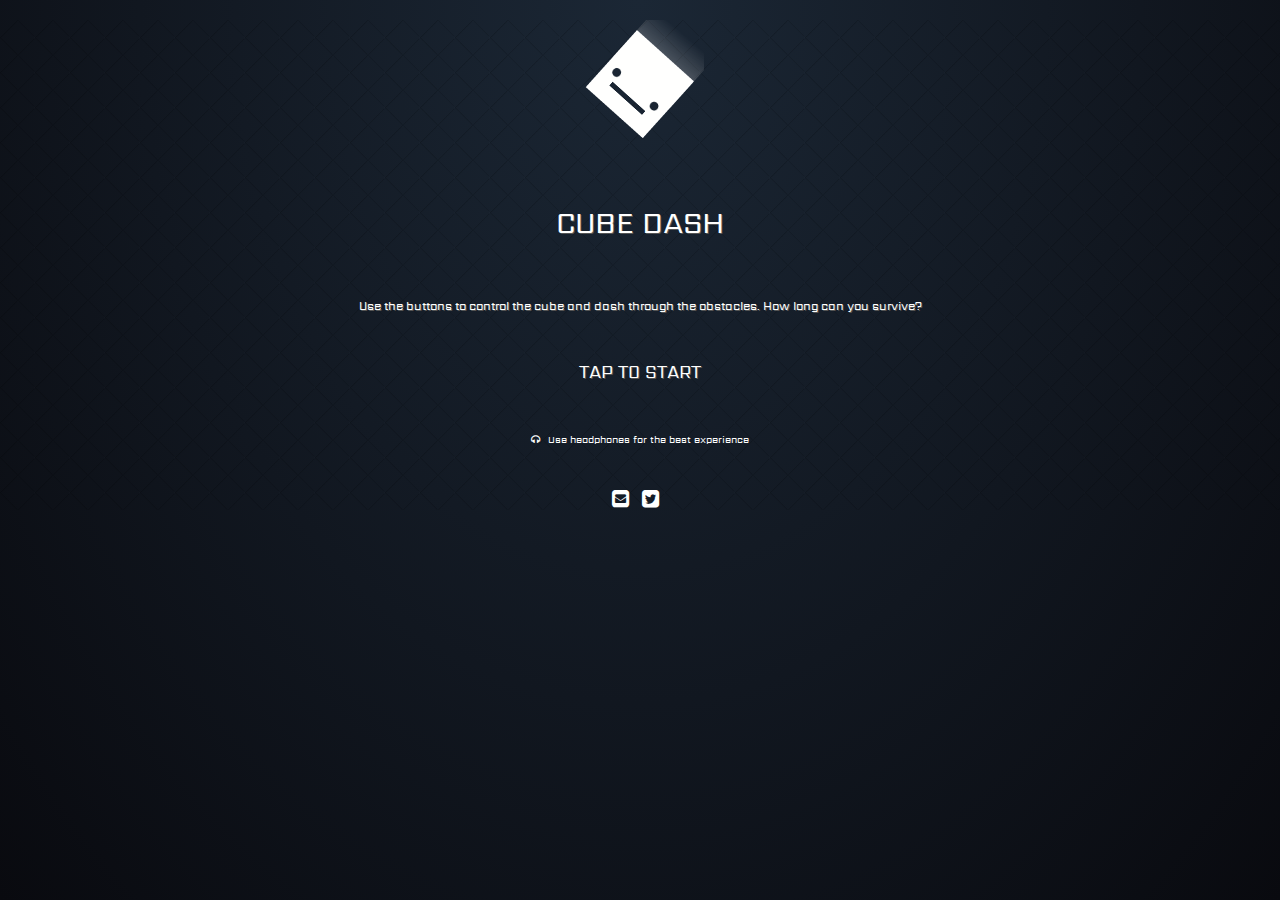
<file: index.html>
<!DOCTYPE html>
<html>
	<head>
		<meta charset="utf-8">
		<meta name="viewport" content="width=device-width, initial-scale=1.0, user-scalable=0, minimum-scale=1.0, maximum-scale=1.0">
		<meta name="theme-color" content="#1b2735">
		<meta name="apple-mobile-web-app-capable" content="yes">
		<meta name="apple-mobile-web-app-status-bar-style" content="black-translucent">
		<meta name="mobile-web-app-capable" content="yes">
		<meta name="description" content="Use the buttons to control the cube and dash through the obstacles. How long can you survive?">
		<meta name="keywords" content="game, dash game, obstable game, cube game, cube">
		<meta name="author" content="Cube Dash">

		<link rel="apple-touch-icon" href="images/webapp-icon.png">
		<link rel="shortcut icon" type="image/x-icon" href="images/favicon.ico">

		<title>Cube Dash</title>
		
		<!-- CSS -->
		<link href="https://fonts.googleapis.com/css?family=Open+Sans:400,700,800,300" rel="stylesheet">
		<link href="https://fonts.googleapis.com/css?family=Sarpanch:800" rel="stylesheet">
		<link href="css/style.css" rel="stylesheet">
		<link href="css/font-awesome.css" rel="stylesheet">
		<style type="text/css">
			html {background: radial-gradient(ellipse at top, #1b2735 0%, #090a0f 100%);}
			body {background: url('images/bg.png') repeat 0 0; animation: 50s linear 0s normal none infinite animate;}
		</style>
	</head>
	<body>
		<img src="images/icon.png" class="center" id="main-icon">
		
		<h1 id="main-title">Cube Dash</h1>
		
		<p class="center" id="main-text">Use the buttons to control the cube and dash through the obstacles. How long can you survive?</p>
		<p class="center"><a href="game.html" id="start-btn">Tap To Start</a></p>
		<p class="center" id="main-note"><i class="fa fa-headphones"></i> Use headphones for the best experience</p>
		
		<div class="clear"></div>
		
		<p class="center social-links">
			<a href="mailto:info@anderssonwebb.se?subject=Support Cube Dash"><i class="fa fa-envelope-square"></i></a>
			<a href="https://twitter.com/kimandesson" target="_blank"><i class="fa fa-twitter-square"></i></a>
		</p>
		
		<!-- JS -->
		<script src="js/jquery-2.2.4.min.js"></script>
		<script src="js/modernizr.min.js"></script>
	</body>
</html>
</file>
<file: css/style.css>
/* RESET
----------------------------------------------- */
html, body, div, span, applet, object, iframe,
h1, h2, h3, h4, h5, h6, p, blockquote, pre,
a, abbr, acronym, address, big, cite, code,
del, dfn, em, img, ins, kbd, q, s, samp,
small, strike, strong, sub, sup, tt, var,
b, u, i, center,
dl, dt, dd, ol, ul, li,
fieldset, form, label, legend,
table, caption, tbody, tfoot, thead, tr, th, td,
article, aside, canvas, details, embed, 
figure, figcaption, footer, header, hgroup, 
menu, nav, output, ruby, section, summary,
time, mark, audio, video {
	margin: 0;
	padding: 0;
	border: 0;
	font-size: 100%;
	font: inherit;
	vertical-align: baseline;
}
/* HTML5 display-role reset for older browsers */
article, aside, details, figcaption, figure, 
footer, header, hgroup, menu, nav, section {
	display: block;
}
body {
	line-height: 1;
}
ol, ul {
	list-style: none;
}
blockquote, q {
	quotes: none;
}
blockquote:before, blockquote:after,
q:before, q:after {
	content: '';
	content: none;
}
table {
	border-collapse: collapse;
	border-spacing: 0;
}

/* HTML PREDEFINED TAGS
----------------------------------------------- */
html {height:100%;}

body {
	/*
	background:#1c151e;
	background:-moz-linear-gradient(top, #1c151e 0%, #302a32 100%);
	background:-webkit-linear-gradient(top, #1c151e 0%,#302a32 100%);
	background:linear-gradient(to bottom, #1c151e 0%,#302a32 100%);
	
	https://www.transparenttextures.com/patterns/bright-squares.png
	https://www.transparenttextures.com/patterns/axiom-pattern.png
	https://www.transparenttextures.com/patterns/graphy-dark.png
	https://www.transparenttextures.com/patterns/inspiration-geometry.png
	https://www.transparenttextures.com/patterns/stardust.png
	https://www.transparenttextures.com/patterns/random-grey-variations.png
	https://www.transparenttextures.com/patterns/3px-tile.png
	*/
	
	/*
	background:#ad5389;
	background:-webkit-linear-gradient(to top, #3c1053, #ad5389);
	background:linear-gradient(to top, #3c1053, #ad5389);
	*/
	
	
	background: radial-gradient(ellipse at top, #1b2735 0%, #090a0f 100%);
	/*
	background:#131518;
	*/
	color:#444;
	font-family:'Open Sans', sans-serif;
	font-size:13px;
	line-height:18px;
	margin:0 auto;
	padding:0;
}


/* HEADINGS */
h1, h2, h3, h4, h5, h6{color:#666; font-family:'Open Sans', sans-serif; font-weight:300;}
h1, h2, h3{margin-bottom:10px;}
h4, h5, h6{margin-bottom:15px;}
h1 {font-size:30px; line-height:32px;}
h2 {font-size:28px; line-height:28px;}
h3 {font-size:20px; line-height:22px;}
h4 {font-size:16px; line-height:20px;}
h5 {font-size:14px; line-height:18px;}
h6 {font-size:11px; line-height:16px;}

/* LINKS */
a {color:#0099cc; font-weight:normal; text-decoration:none;}
a:hover {color:#237dac; text-decoration:none;}
a img {border:none}

/* LISTS, BLOCKQUOTES AND PARAGRAPHS */
p, ul, ol, blockquote {margin-bottom:10px;}
body p:last-child{margin-bottom:0;}
ul {margin:10px 0 20px 0px;}
ol {margin:10px 0 20px 25px;}

/* CLEAR */
.clear {clear:both; float:none!important;}

/* PAGE STRUCTURE
----------------------------------------------- */
/* CANVAS */
canvas {
	background: url('../images/bg.png') repeat 0 0;
	border-bottom:#fff;
	border-bottom:5px solid rgba(255, 255, 255, 0.1);
	width:100% !important;
}

/* BTN */
.btn {
	background:none;
	border:none;
	color:#fff;
	color:rgba(255, 255, 255, 0.3);
	display:inline-block;
	font-size:80px;
	height:80px; 
	line-height:55px;
	text-align:center;
	width:80px;
}

.btn:focus {outline:none;}

.left-btn {margin-left:20px;}
.right-btn {margin-right:20px;}

/* SCORE */
#score {display:inline-block; right:10px; position:fixed; top:10px;}
#score p {
	color:#fff;
	font-family:'Sarpanch', sans-serif;
	font-size:24px;
	font-weight:800;
	float:right;
	text-shadow:1px 1px 0 #555;
}
#total {display:none;}

/* MAIN ICON */
#main-icon {margin-top:20px;}

/* MAIN TITLE */
#main-title {
	color:#fff;
	font-family:'Sarpanch', sans-serif;
  line-height:50px;
	margin-bottom:50px;
	margin-top:50px;
	text-align:center;
	text-shadow:1px 1px 0 #555;
  text-transform:uppercase;
}

/* MAIN TEXT */
#main-text {
	color:#fff;
	font-family:'Sarpanch', sans-serif;
	font-size:12px;
	line-height:15px;
	margin-bottom:50px;
	text-shadow:1px 1px 0 #555;
}

/* MAIN NOTE */
#main-note {
	color:#fff;
	font-family:'Sarpanch', sans-serif;
	font-size:10px;
	margin-top:50px;
}

#main-note i {margin-right:5px;}

/* START-BTN */
#start-btn {
	animation-direction:alternate;
	animation-duration:800ms;
	animation-iteration-count:infinite;
	animation-name:blink;
	color:#fff;
	display:block;
	font-family:'Sarpanch', sans-serif;
	font-size:18px;
	margin-top:50px;
	text-shadow:1px 1px 0 #555;
	text-transform:uppercase;
}

@keyframes blink {
  from {opacity:1;}
  to {opacity:0;}
}

#bottom {
	bottom:0;
	padding:70px 0;
	height:auto;
	position:fixed;
  width:100%;
}

.social-links {margin-top:40px;}
.social-links a {color:#fff; font-size:20px; margin-right:10px;}

/* MODAL BOX */
.modal {
	background:#ad5389;
	background:-webkit-linear-gradient(to top, #3c1053, #ad5389);
	background:linear-gradient(to top, #3c1053, #ad5389);
	background: radial-gradient(ellipse at top, #1b2735 0%, #090a0f 100%);
  display:none;
  height:100%;
  left:0;
  overflow:auto;
  position:fixed;
  top:0;
  width:100%;
  z-index:1;
}

/* Modal Content/Box */
.modal-content {
  margin:30% auto;
  padding:20px;
  width:80%;
}

.modal-content h2 {
	color:#fff;
	font-family:'Sarpanch', sans-serif;
  line-height:50px;
	margin-bottom:50px;
	margin-top:0px;
	text-align:center;
	text-shadow:1px 1px 0 #555;
  text-transform:uppercase;
}

.modal-content p a {
	border:1px solid rgba(255, 255, 255, 0.3);
	border-bottom-left-radius: 10px;
	border-top-right-radius: 10px;
	color:#fff;
	display:block;
	font-family:'Sarpanch', sans-serif;
	font-size:18px;
	margin-top:30px;
	padding:20px 0;
	text-shadow:1px 1px 0 #555;
	text-transform:uppercase;
}

#song-title {
	color:#fff;
	font-family:'Sarpanch', sans-serif;
 	position:fixed;
 	top:500px;
 	left:0;
 	right:0;
	text-align:center;
	text-shadow:1px 1px 0 #555;
  text-transform:uppercase;
}

#song-title i {
	margin-right:5px;
}

/* BOTTOM-NAV */
#bottom-wrapper {
  bottom:0;
	left:0;
	height:75px;
	position:fixed;
	width:100%;
}
#bottom-nav {
  background-color:rgba(50,50,50,0.1);
  box-shadow:inset 0 35px 1px 0 rgba(100,100,100,0.1);
  border-top:2px solid rgba(50,50,50,0.1);
  height:75px;
}
#bottom-nav ul {text-align:center; margin-top:0;}
#bottom-nav ul li {
  border-left:1px solid rgba(50,50,50,0.3);
  border-right:1px solid rgba(100,100,100,0.3);
  display:inline-block;
  width:16.8%;
  height:100px;
  margin-right:-3px;
  text-transform:uppercase;
}
#bottom-nav ul li:first-child {border-left:none;}
#bottom-nav ul li:last-child {border-right:none;}
#bottom-nav ul li a img {height:40%; margin-top:15px; margin-bottom:3px;}
#bottom-nav ul li a {
  color:transparent;
  font-family:'Sarpanch', sans-serif;
  font-size:14px;
}

#bottom-nav ul li a:hover,
#bottom-nav ul li a.active {
  color:#fff;
  position:relative;
  text-shadow:1px 1px rgba(50,50,50,0.3);
  top:-7px;
}

/* CUSTOM CLASSES
----------------------------------------------- */
.right {float:right;}
.left {float:left;}
.bold {font-weight:bold;}
.italic {font-style:italic;}
.underline {border-bottom:1px solid #d8d8d8; padding-bottom:5px;}
.center {text-align:center;}
img.center {display:block; margin-left:auto; margin-right:auto;}


/* ANIMATE BACKGROUND */
@keyframes animate {
	from {background-position:0 0;}
	to {background-position: 500px 0;}
}




#countdown {
	display:none;
  position:relative;
  height:160px;
  margin:auto;
  margin-top:-250px;
  text-align:center;
  width:160px;
}

#countdown-number {
  color:white;
  display:inline-block;
  font-family:'Sarpanch', sans-serif;
	font-size:36px;
  line-height:160px;
}

svg {
  height:160px;
  position:absolute;
  right:0;
  top:0;
  transform:rotateY(-180deg) rotateZ(-90deg);
  width:160px;
}

svg circle {
  stroke-dasharray:440px;
  stroke-dashoffset: 0px;
  stroke-linecap: round;
  stroke-width: 1px;
  stroke: rgba(255,255,255,0.5);
  fill: rgba(255,255,255,0.1);
  animation: countdown 3s linear infinite forwards;
}

@keyframes countdown {
  from {
  	stroke-dashoffset:0px;
  }
  to {
    stroke-dashoffset:440px;
  }
}
</file>
